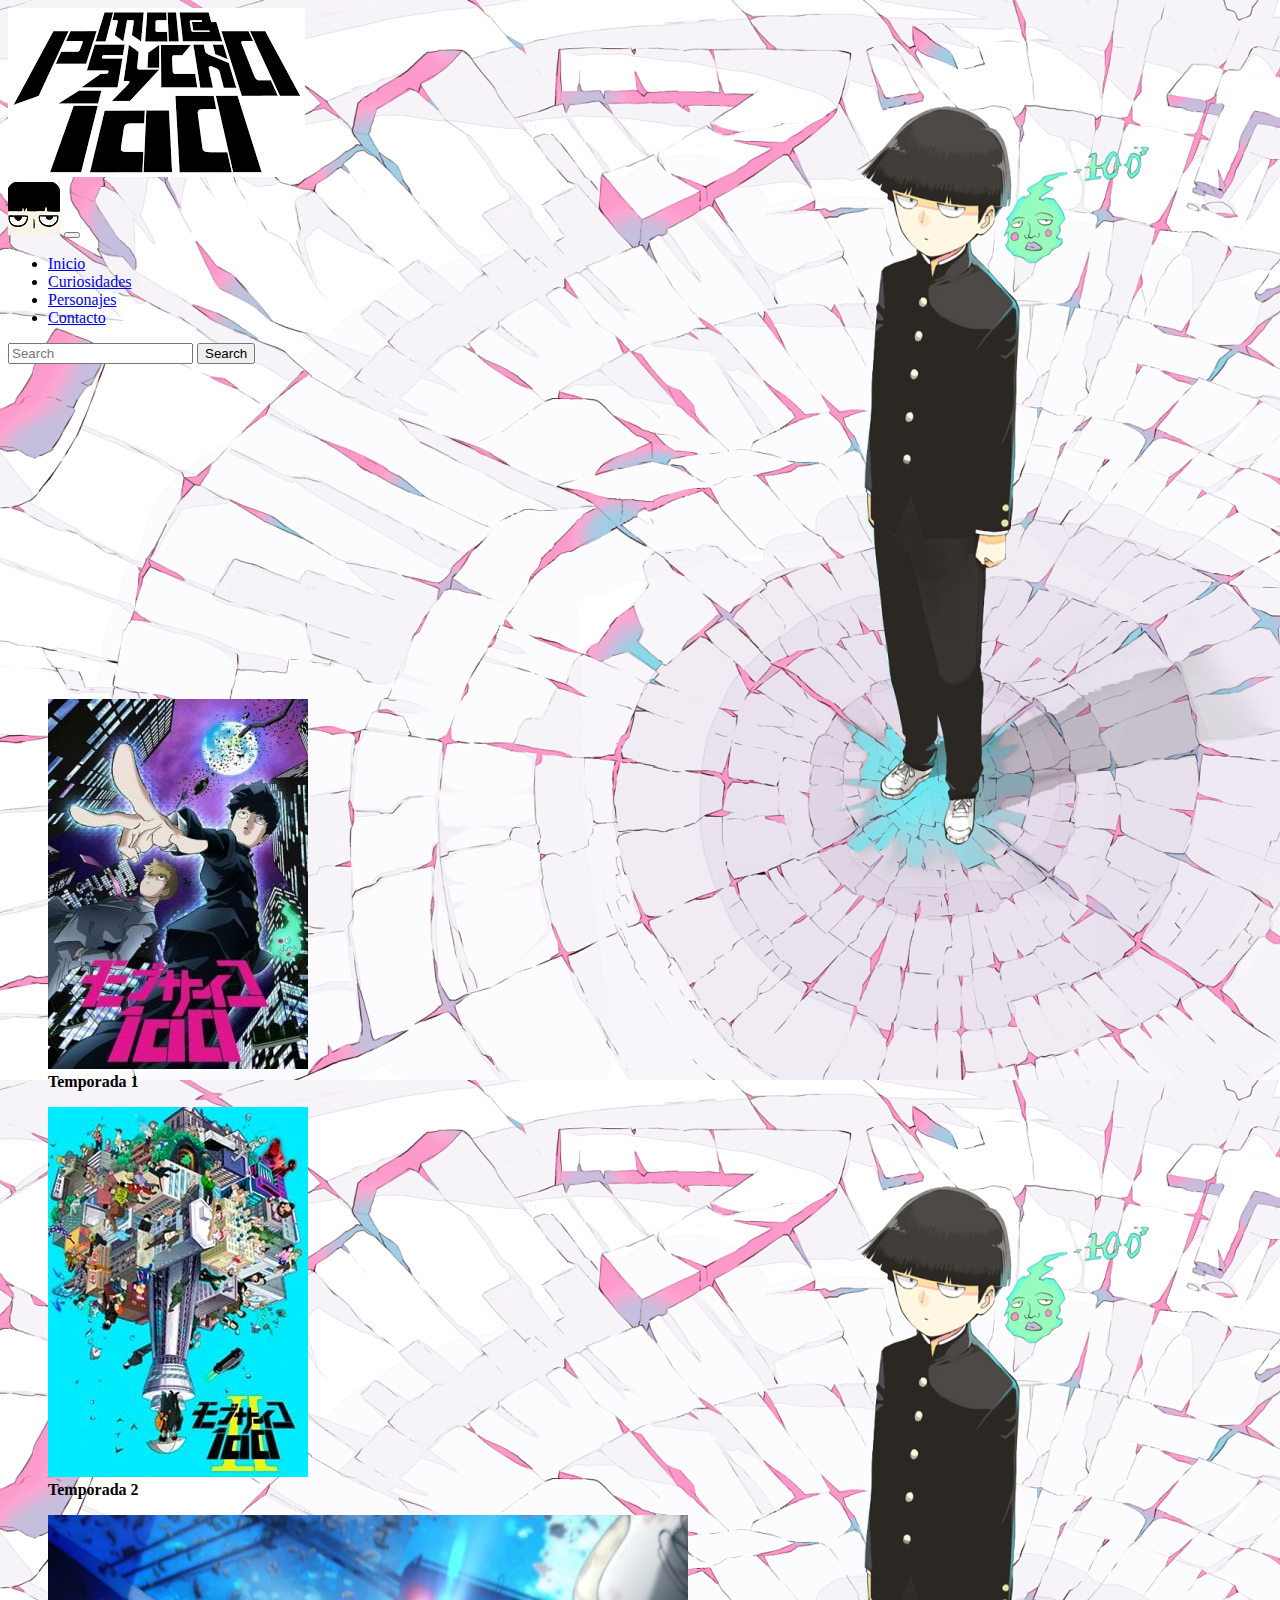
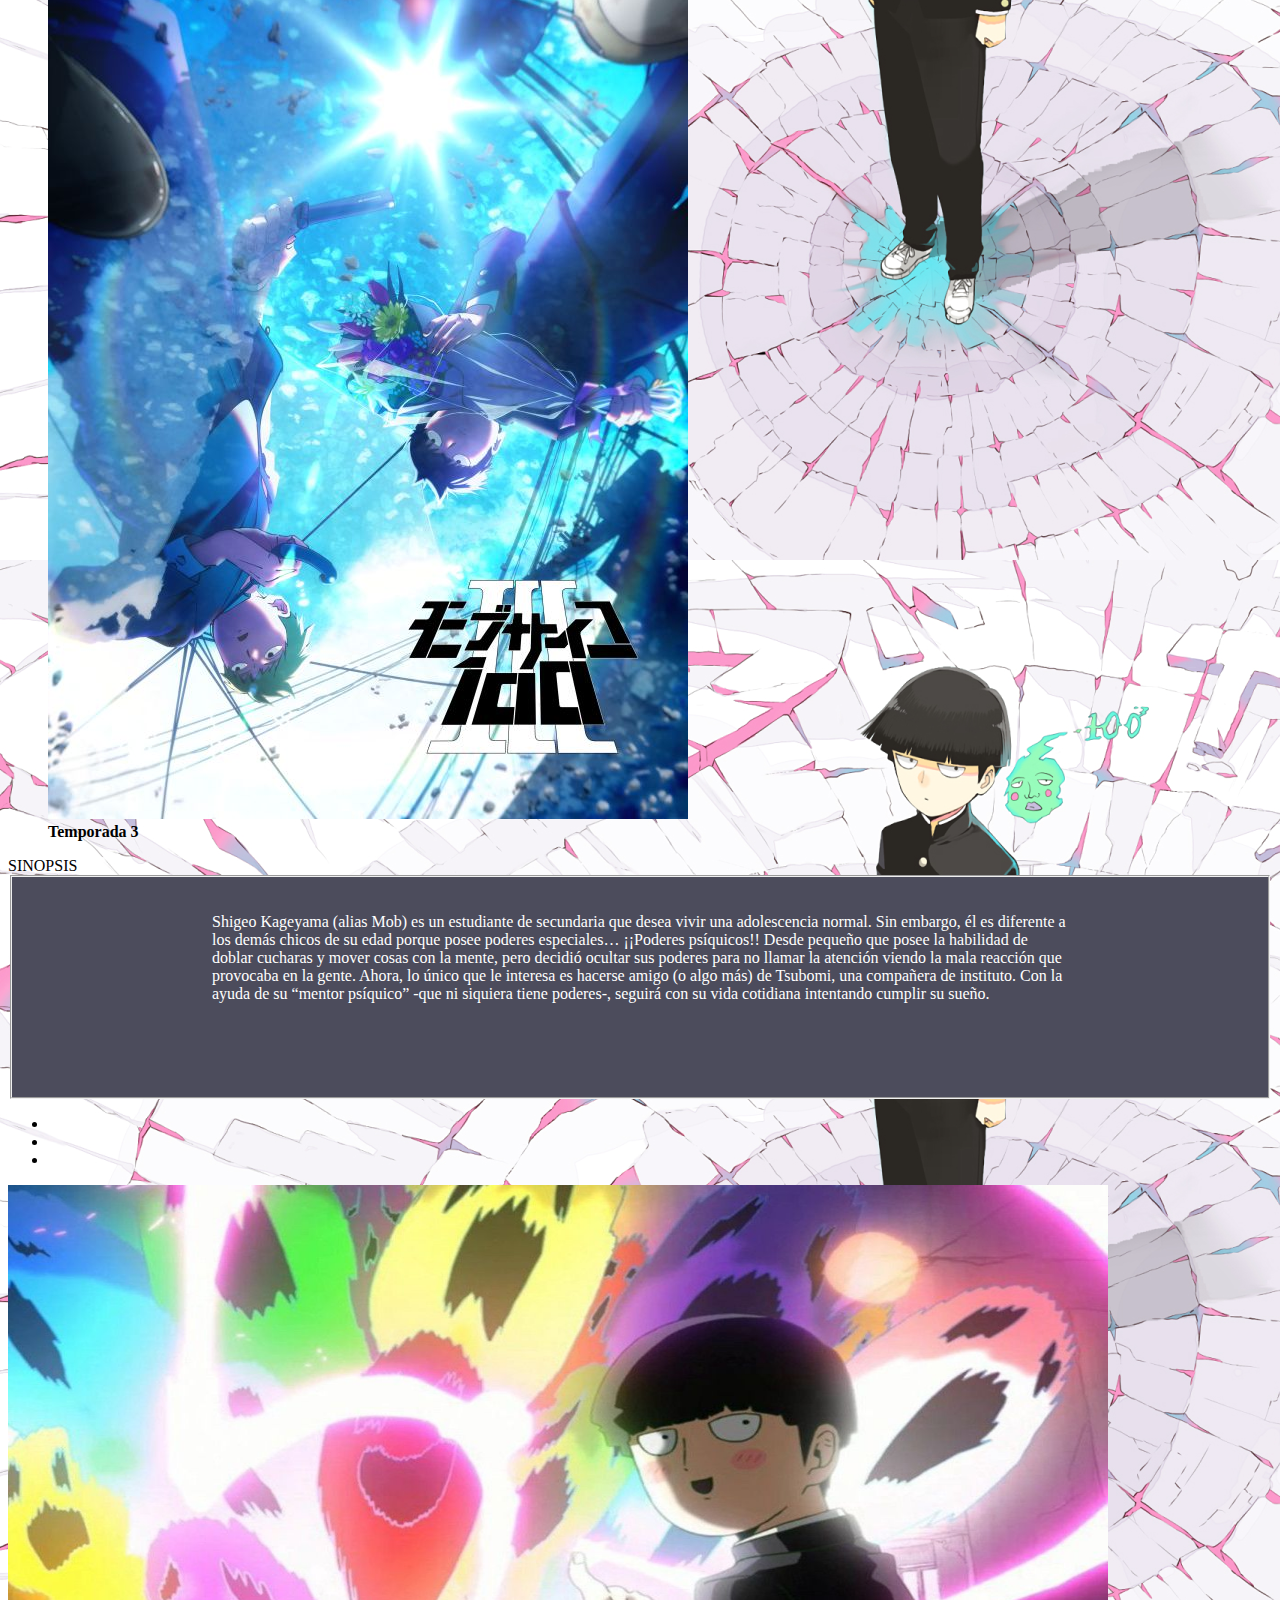
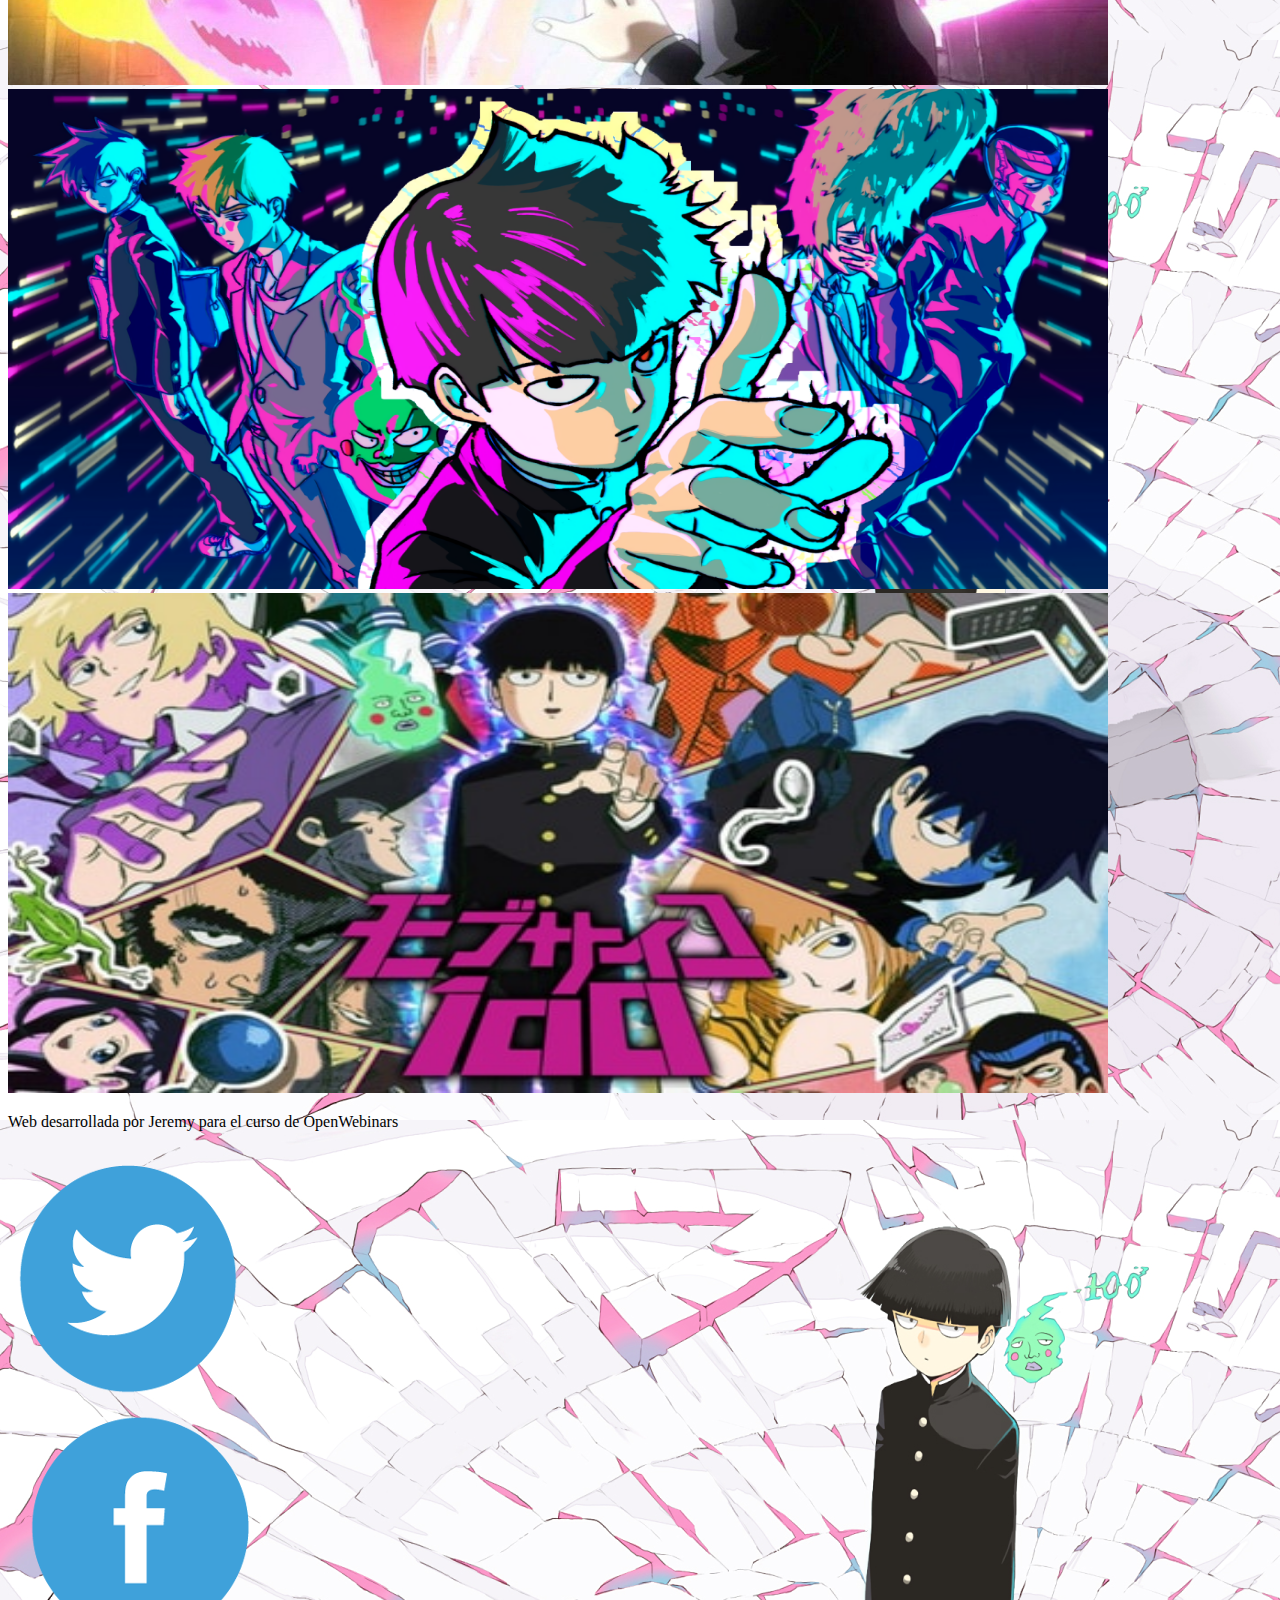
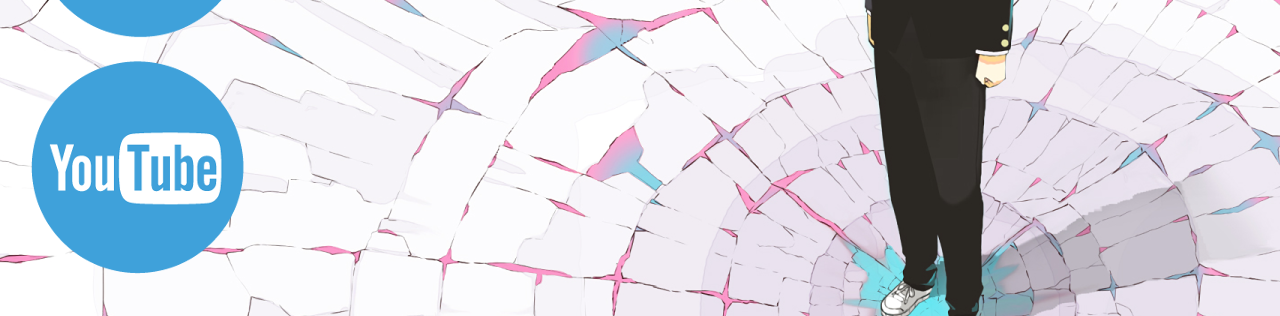
<file: index.html>
<!DOCTYPE html>
<html lang="es">
  <head>
    <title>Pagina web sobre Mob Psycho100</title>
    <!-- Required meta tags -->
    <meta charset="utf-8">
    <meta name="viewport" content="width=device-width, initial-scale=1, shrink-to-fit=no">

    <!-- Bootstrap CSS -->
    <link rel="stylesheet" href="https://maxcdn.bootstrapcdn.com/bootstrap/4.0.0-beta.2/css/bootstrap.min.css" integrity="sha384-PsH8R72JQ3SOdhVi3uxftmaW6Vc51MKb0q5P2rRUpPvrszuE4W1povHYgTpBfshb" crossorigin="anonymous">

    <!-- Course CSS -->
    <link rel="stylesheet" href="css/styles.css">

  </head>
  <body>
      <div class="container"><!--no se toca-->
      <!-- HEADER -->
      <div class="row justify-content-center">
        <div class="col-4 col-md-3 col-lg-3">
          <img src="img/mob psycho logo.png" class="img-fluid" />
        </div>
      </div>
      <!-- MENU -->
      <nav class="navbar navbar-expand-sm navbar-dark bg-dark">
        <div class="container-fluid">
          <img src="img/minilogomob.png" class="img-fluid" />
          <button class="navbar-toggler" type="button" data-bs-toggle="collapse" data-bs-target="#mynavbar">
            <span class="navbar-toggler-icon"></span>
          </button>
          <div class="collapse navbar-collapse" id="mynavbar">
            <ul class="navbar-nav me-auto">
              <li class="nav-item">
                <a class="nav-link active" href="index.html">Inicio</a>
              </li>
              <li class="nav-item">
                <a class="nav-link" href="curiosidades.html">Curiosidades</a>
              </li>
              <li class="nav-item">
                <a class="nav-link" href="personajes.html">Personajes</a>
              </li>
              <li class="nav-item">
                <a class="nav-link" href="contacto.html">Contacto</a>
              </li>
            </ul>
            <form class="d-flex">
              <input class="form-control me-2" type="text" placeholder="Search">
              <button class="btn btn-primary" type="button">Search</button>
            </form>
          </div>
        </div>
      </nav>

      <!-- CONTENIDO IMÁGENES-->
      <div class="row mt-3">
        <div class="col-md-6">
          <div class="embed-responsive embed-responsive-4by3">
            <iframe width="560" height="315" src="https://www.youtube.com/embed/nTze7vAdRpM" title="YouTube video player" frameborder="0" allow="accelerometer; autoplay; clipboard-write; encrypted-media; gyroscope; picture-in-picture" allowfullscreen></iframe>
          </div>
        </div>
        <div class="col-md-6">
          <div class="row mt-3">
            <div class="col-6">
              <figure class="figure">
                <img src="img/temp1mob.jpg" class="img-fluid rounded">
                <figcaption class="figure-caption text-center"><b>Temporada 1</b></figcaption>
              </figure>
            </div>
            <div class="col-6">
              <figure class="figure">
                <img src="img/temp2mob.jpg" class="img-fluid rounded">
                <figcaption class="figure-caption text-center"><b>Temporada 2</b></figcaption>
              </figure>
            </div>
          </div>
          <div class="row">
            <div class="col-6">
              <figure class="figure">
                <img src="img/temp3mob.jpg" class="img-fluid rounded">
                <figcaption class="figure-caption text-center"><b>Temporada 3</b></figcaption>
              </figure>
            </div>
          </div>
        </div>
      </div>
    

      <!-- CONTENIDOS  Curso-->
      <div class="display-3 text-center bg-dark text-white">
        SINOPSIS
      </div>
      <div class="row bg-white teaxt-white p-3">
        <div class="col-12">
        <fieldset>
          <p>
            Shigeo Kageyama (alias Mob) es un estudiante de secundaria que desea vivir una adolescencia normal. Sin embargo, él es diferente a los demás chicos de su edad porque posee poderes especiales… ¡¡Poderes psíquicos!! Desde pequeño que posee la habilidad de doblar cucharas y mover cosas con la mente, pero decidió ocultar sus poderes para no llamar la atención viendo la mala reacción que provocaba en la gente. Ahora, lo único que le interesa es hacerse amigo (o algo más) de Tsubomi, una compañera de instituto. Con la ayuda de su “mentor psíquico” -que ni siquiera tiene poderes-, seguirá con su vida cotidiana intentando cumplir su sueño.
          </p>
        </fieldset>  
        </div>
      </div>

      <div id="demo" class="carousel slide" data-ride="carousel">

        <!-- Indicators -->
        <ul class="carousel-indicators">
          <li data-target="#demo" data-slide-to="0" class="active"></li>
          <li data-target="#demo" data-slide-to="1"></li>
          <li data-target="#demo" data-slide-to="2"></li>
        </ul>
        
        <!-- The slideshow -->
        <div class="carousel-inner">
          <div class="carousel-item active">
            <img src="img/fotomob1.jpg" alt="mob3" width="1100" height="500">
          </div>
          <div class="carousel-item">
            <img src="img/fotomob2.png" alt="mob2" width="1100" height="500">
          </div>
          <div class="carousel-item">
            <img src="img/fotomob3.png" alt="mob3" width="1100" height="500">
          </div>
        </div>
        
        <!-- Left and right controls -->
        <a class="carousel-control-prev" href="#demo" data-slide="prev">
          <span class="carousel-control-prev-icon"></span>
        </a>
        <a class="carousel-control-next" href="#demo" data-slide="next">
          <span class="carousel-control-next-icon"></span>
        </a>
      </div>


     

      <!-- PIE -->
    
      <div class="row bg-dark justify-content-center p-1">
        <div class="col-6 w-100">
          <p class="text-center text-white">
            Web desarrollada por Jeremy para el curso de OpenWebinars
          </p>
        </div>
      </div>
      <div class="row bg-dark justify-content-center p-1">
        <div class="col-2 col-md-1">
          <img src="img/twitter.png" class="img-fluid" />
        </div>
        <div class="col-2 col-md-1">
          <img src="img/facebook.png" class="img-fluid" />
        </div>
        <div class="col-2 col-md-1">
          <img src="img/youtube.png" class="img-fluid" />
        </div>
      </div>
      

      </div><!--no se toca-->


    <!-- Optional JavaScript -->
    <!-- jQuery first, then Popper.js, then Bootstrap JS -->
    <script src="https://code.jquery.com/jquery-3.2.1.slim.min.js" integrity="sha384-KJ3o2DKtIkvYIK3UENzmM7KCkRr/rE9/Qpg6aAZGJwFDMVNA/GpGFF93hXpG5KkN" crossorigin="anonymous"></script>
    <script src="https://cdnjs.cloudflare.com/ajax/libs/popper.js/1.12.3/umd/popper.min.js" integrity="sha384-vFJXuSJphROIrBnz7yo7oB41mKfc8JzQZiCq4NCceLEaO4IHwicKwpJf9c9IpFgh" crossorigin="anonymous"></script>
    <script src="https://maxcdn.bootstrapcdn.com/bootstrap/4.0.0-beta.2/js/bootstrap.min.js" integrity="sha384-alpBpkh1PFOepccYVYDB4do5UnbKysX5WZXm3XxPqe5iKTfUKjNkCk9SaVuEZflJ" crossorigin="anonymous"></script>
  </body>
</html>
</file>
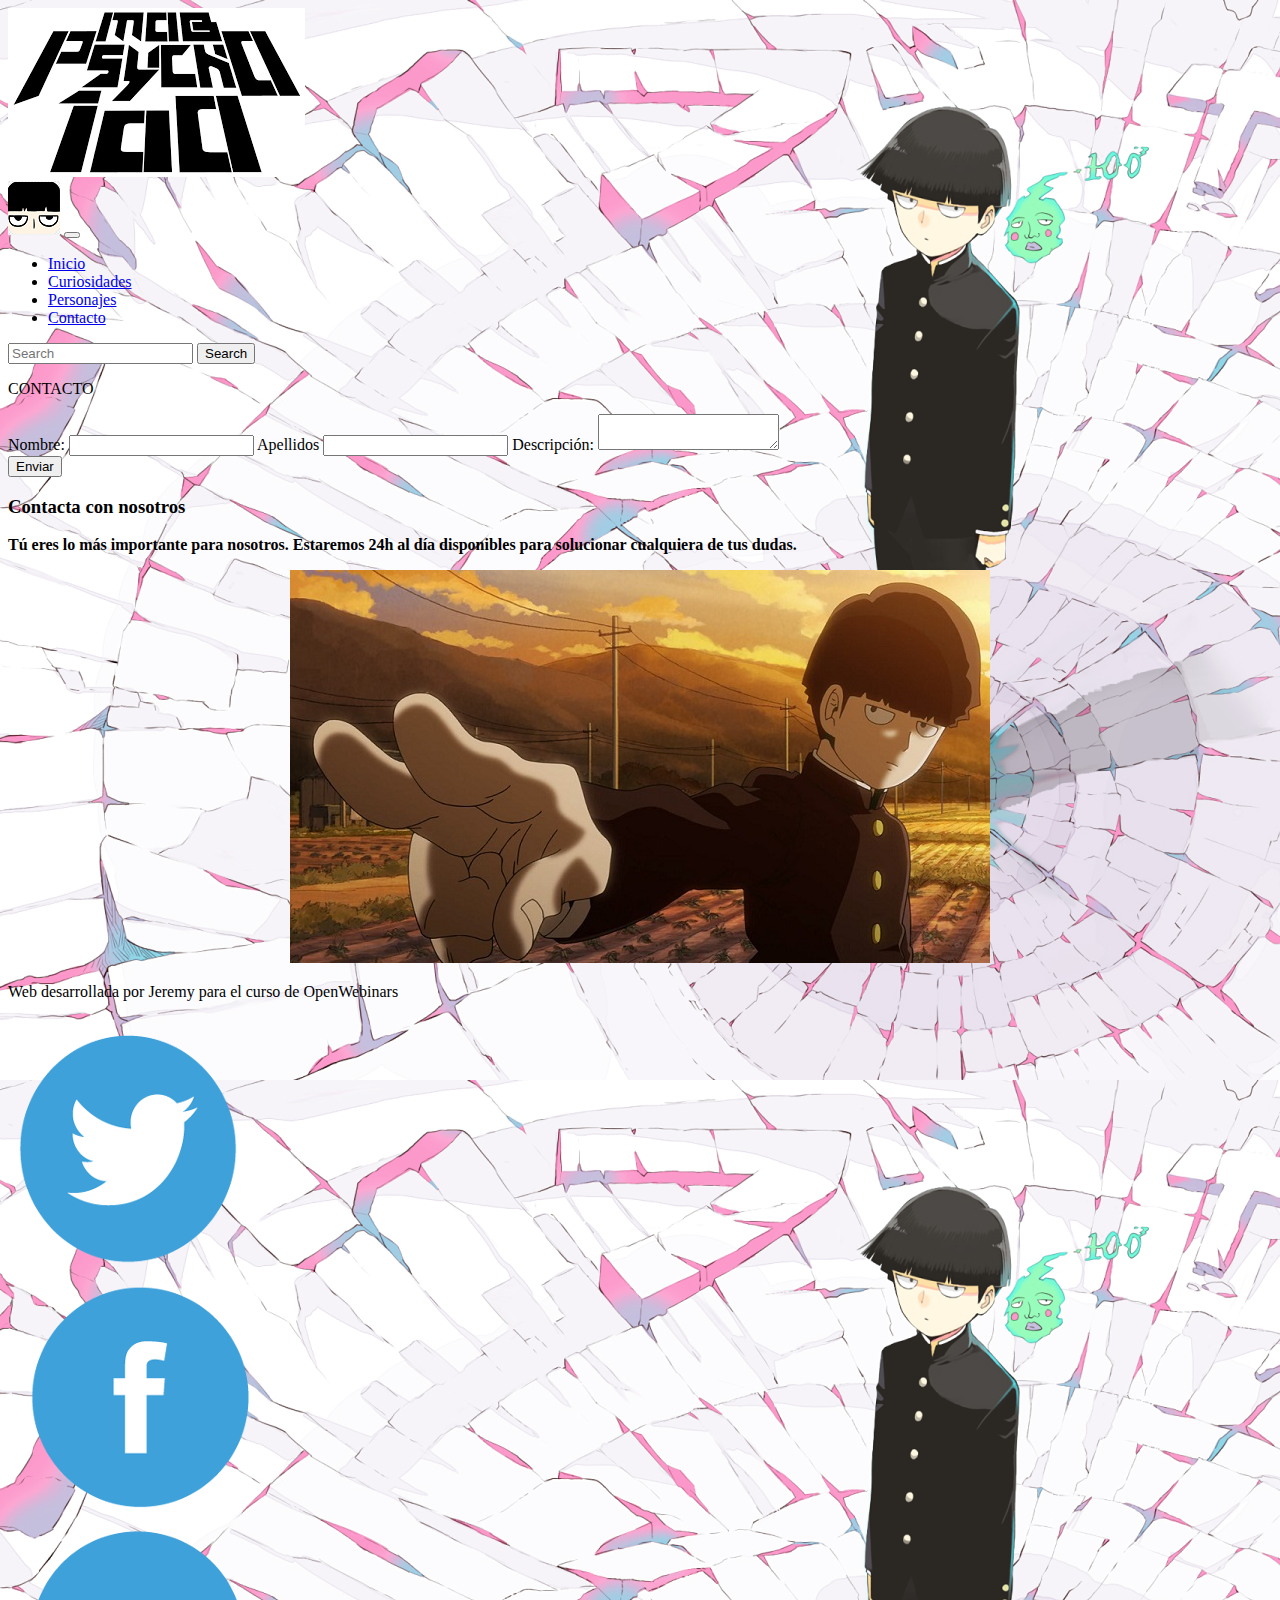
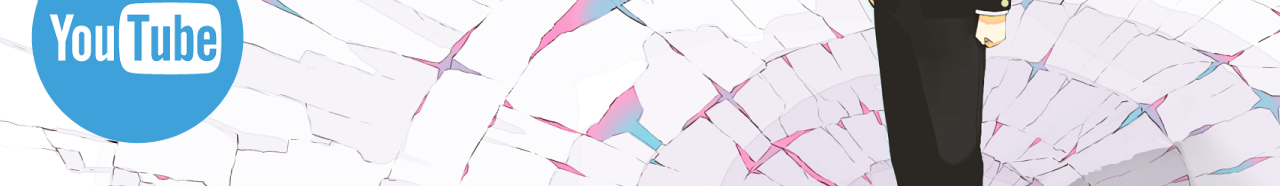
<file: contacto.html>
<!DOCTYPE html>
<html lang="es">
  <head>
    <title>Contacto</title>
    <!-- Required meta tags -->
    <meta charset="utf-8">
    <meta name="viewport" content="width=device-width, initial-scale=1, shrink-to-fit=no">

    <!-- Bootstrap CSS -->
    <link rel="stylesheet" href="https://maxcdn.bootstrapcdn.com/bootstrap/4.0.0-beta.2/css/bootstrap.min.css" integrity="sha384-PsH8R72JQ3SOdhVi3uxftmaW6Vc51MKb0q5P2rRUpPvrszuE4W1povHYgTpBfshb" crossorigin="anonymous">

    <!-- Course CSS -->
    <link rel="stylesheet" href="css/styles.css">

  </head>
  <body>

    <div class="container">
       <!-- HEADER -->
       <div class="row justify-content-center">
        <div class="col-4 col-md-3 col-lg-3">
          <img src="img/mob psycho logo.png" class="img-fluid" />
        </div>
      </div>
      <!-- MENU -->
      <nav class="navbar navbar-expand-sm navbar-dark bg-dark">
        <div class="container-fluid">
          <img src="img/minilogomob.png" class="img-fluid" />
          <button class="navbar-toggler" type="button" data-bs-toggle="collapse" data-bs-target="#mynavbar">
            <span class="navbar-toggler-icon"></span>
          </button>
          <div class="collapse navbar-collapse" id="mynavbar">
            <ul class="navbar-nav me-auto">
              <li class="nav-item">
                <a class="nav-link" href="index.html">Inicio</a>
              </li>
              <li class="nav-item">
                <a class="nav-link" href="curiosidades.html">Curiosidades</a>
              </li>
              <li class="nav-item">
                <a class="nav-link" href="personajes.html">Personajes</a>
              </li>
              <li class="nav-item">
                <a class="nav-link active" href="contacto.html">Contacto</a>
              </li>
            </ul>
            <form class="d-flex">
              <input class="form-control me-2" type="text" placeholder="Search">
              <button class="btn btn-primary" type="button">Search</button>
            </form>
          </div>
        </div>
      </nav>
        
      <!-- CABECERA DE SECCIÓN -->
<p class="display-4 text-center bg-dark text-white">
  CONTACTO
</p>
<!-- FORMULARIO -->
<div class="row justify-content-center">
  <div class="col-sm-6 col-md-4">
    <div class="form-group">
      <form>
        <label>Nombre:</label>
        <input class="form-control" type="text" name="name">
        <label>Apellidos</label>
        <input class="form-control" type="text" name="lastname">
        <label>Descripción:</label>
        <textarea class="form-control"></textarea>
        <div class="mt-3 text-right">
          <input class="btn btn-success"  type="submit" value="Enviar" />
        </div>
      </form>
    </div>
  </div>
  <div class="col-sm-6 col-md-4">
    <h3 class="bg-dark rounded p-2 text-white">Contacta con nosotros</h3>
    <p><b>
      Tú eres lo más importante para nosotros. Estaremos 24h al día disponibles
      para solucionar cualquiera de tus dudas.
    </p></b>
  </div>
</div>
<div class="contacto">
  <img src="img/mob-psycho-contac.jpg" class="img-fluid rounded">
</div>      
      

      
       
     
      

     

      <!-- PIE -->
    <footer>
      <div class="row bg-dark justify-content-center p-1">
        <div class="col-6 w-100">
          <p class="text-center text-white">
            Web desarrollada por Jeremy para el curso de OpenWebinars
          </p>
        </div>
      </div>
      <div class="row bg-dark justify-content-center p-1">
        <div class="col-2 col-md-1">
          <img src="img/twitter.png" class="img-fluid" />
        </div>
        <div class="col-2 col-md-1">
          <img src="img/facebook.png" class="img-fluid" />
        </div>
        <div class="col-2 col-md-1">
          <img src="img/youtube.png" class="img-fluid" />
        </div>
      </div>
    </footer>
      
   

      </div>


    <!-- Optional JavaScript -->
    <!-- jQuery first, then Popper.js, then Bootstrap JS -->
    <script src="https://code.jquery.com/jquery-3.2.1.slim.min.js" integrity="sha384-KJ3o2DKtIkvYIK3UENzmM7KCkRr/rE9/Qpg6aAZGJwFDMVNA/GpGFF93hXpG5KkN" crossorigin="anonymous"></script>
    <script src="https://cdnjs.cloudflare.com/ajax/libs/popper.js/1.12.3/umd/popper.min.js" integrity="sha384-vFJXuSJphROIrBnz7yo7oB41mKfc8JzQZiCq4NCceLEaO4IHwicKwpJf9c9IpFgh" crossorigin="anonymous"></script>
    <script src="https://maxcdn.bootstrapcdn.com/bootstrap/4.0.0-beta.2/js/bootstrap.min.js" integrity="sha384-alpBpkh1PFOepccYVYDB4do5UnbKysX5WZXm3XxPqe5iKTfUKjNkCk9SaVuEZflJ" crossorigin="anonymous"></script>
  </body>
</html>
</file>
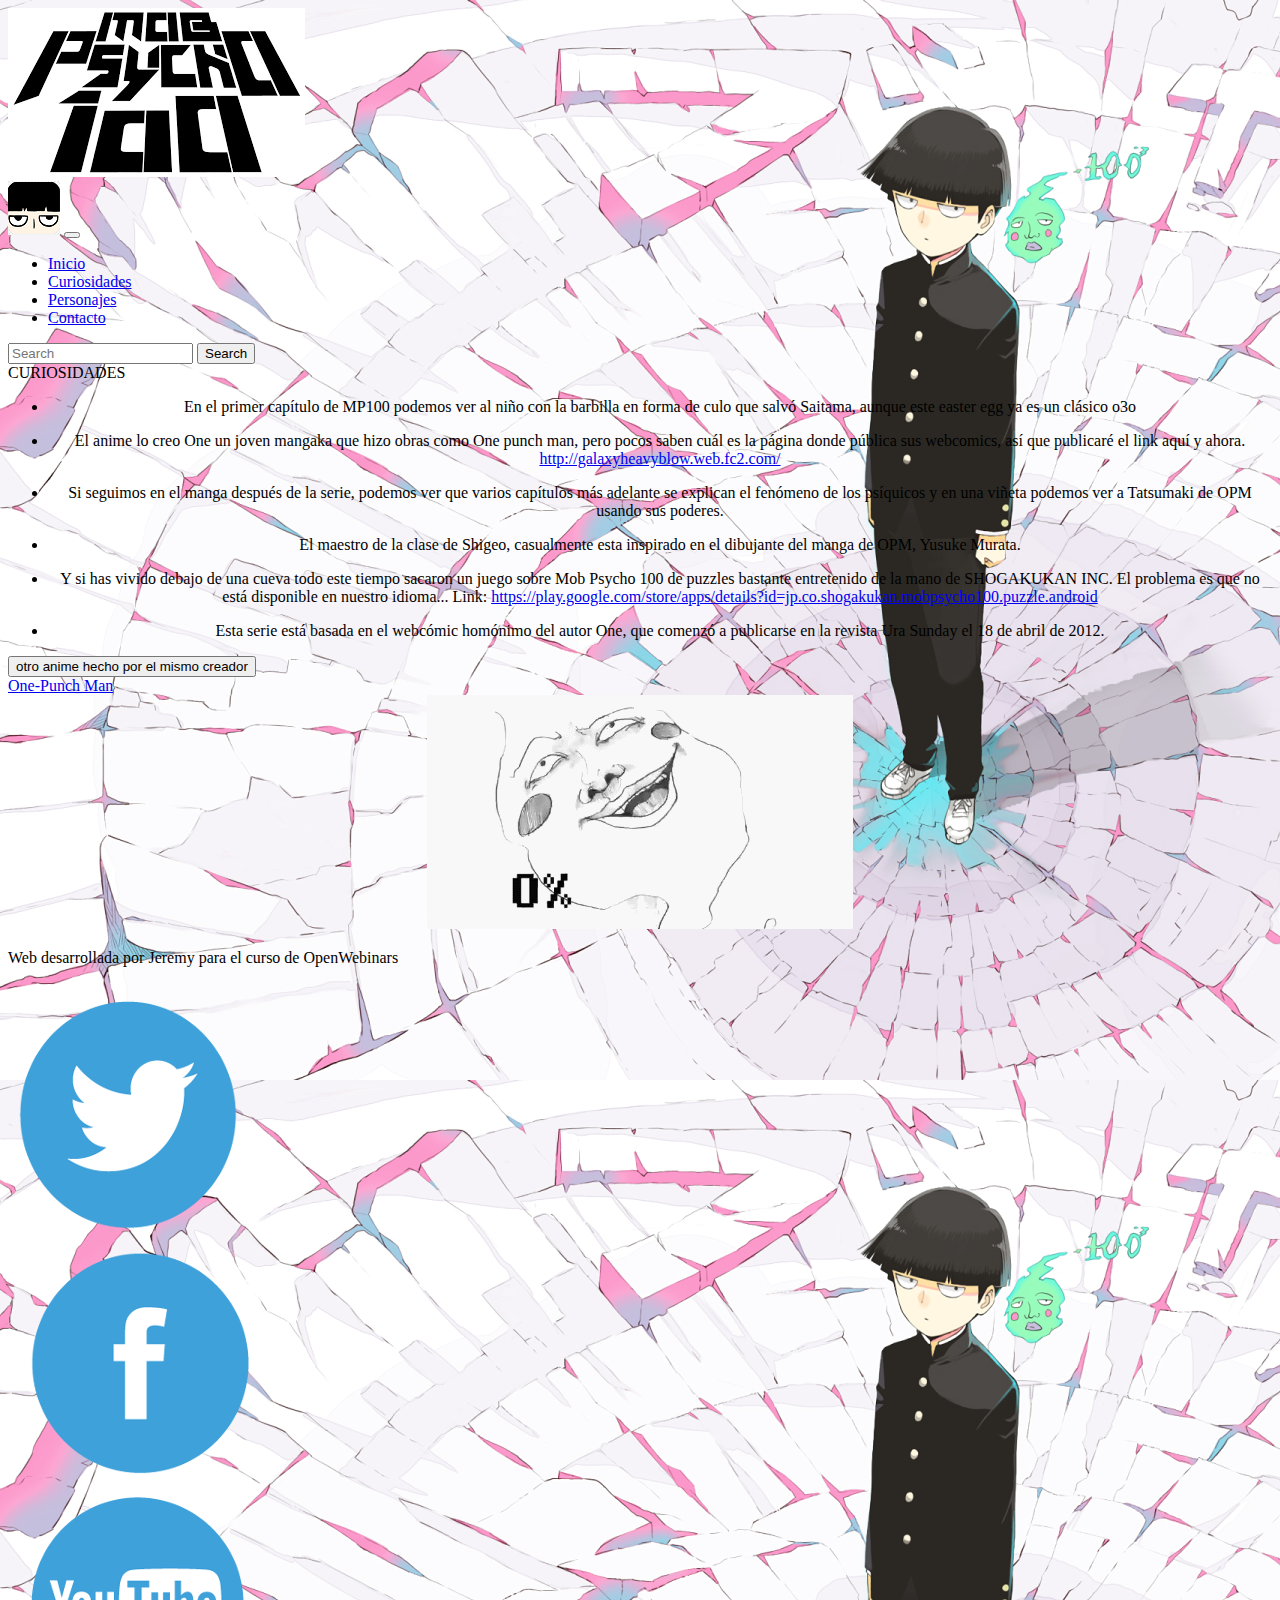
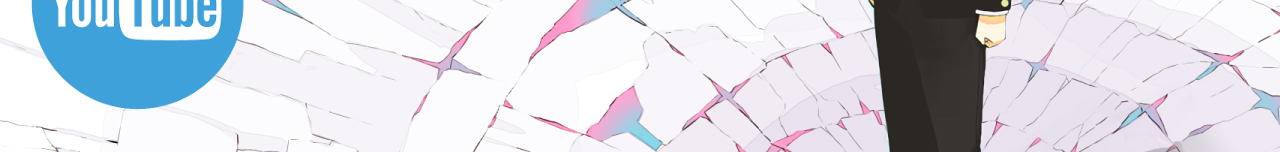
<file: curiosidades.html>
<!DOCTYPE html>
<html lang="es">
  <head>
    <title>Curiosidades</title>
    <!-- Required meta tags -->
    <meta charset="utf-8">
    <meta name="viewport" content="width=device-width, initial-scale=1, shrink-to-fit=no">

    <!-- Bootstrap CSS -->
    <link rel="stylesheet" href="https://maxcdn.bootstrapcdn.com/bootstrap/4.0.0-beta.2/css/bootstrap.min.css" integrity="sha384-PsH8R72JQ3SOdhVi3uxftmaW6Vc51MKb0q5P2rRUpPvrszuE4W1povHYgTpBfshb" crossorigin="anonymous">

    <!-- Course CSS -->
    <link rel="stylesheet" href="css/styles.css">

  </head>
  <body>

    <div class="container">
       <!-- HEADER -->
       <div class="row justify-content-center">
        <div class="col-4 col-md-3 col-lg-3">
          <img src="img/mob psycho logo.png" class="img-fluid" />
        </div>
      </div>
      <!-- MENU -->
      <nav class="navbar navbar-expand-sm navbar-dark bg-dark">
        <div class="container-fluid">
          <img src="img/minilogomob.png" class="img-fluid" />
          <button class="navbar-toggler" type="button" data-bs-toggle="collapse" data-bs-target="#mynavbar">
            <span class="navbar-toggler-icon"></span>
          </button>
          <div class="collapse navbar-collapse" id="mynavbar">
            <ul class="navbar-nav me-auto">
              <li class="nav-item">
                <a class="nav-link" href="index.html">Inicio</a>
              </li>
              <li class="nav-item">
                <a class="nav-link active" href="curiosidades.html">Curiosidades</a>
              </li>
              <li class="nav-item">
                <a class="nav-link" href="personajes.html">Personajes</a>
              </li>
              <li class="nav-item">
                <a class="nav-link" href="contacto.html">Contacto</a>
              </li>
            </ul>
            <form class="d-flex">
              <input class="form-control me-2" type="text" placeholder="Search">
              <button class="btn btn-primary" type="button">Search</button>
            </form>
          </div>
        </div>
      </nav>
        
          <div class="display-3 text-center bg-dark text-white">
            CURIOSIDADES
          </div>
          <div class="creador">
            <ul>
              <li>
                En el primer capítulo de MP100 podemos ver al niño con la barbilla en forma de culo que salvó Saitama, aunque este easter egg ya es un clásico o3o 
              </li>
            </ul>


            <ul>
              <li>
                El anime lo creo One un joven mangaka que hizo obras como One punch man, pero pocos saben cuál es la página donde pública sus webcomics, así que publicaré el link aquí y ahora.

<a href="http://galaxyheavyblow.web.fc2.com/">http://galaxyheavyblow.web.fc2.com/</a>
              </li>
            </ul>


            <ul>
              <li>
                Si seguimos en el manga después de la serie, podemos ver que varios capítulos más adelante se explican el fenómeno de los psíquicos y en una viñeta podemos ver a Tatsumaki de OPM usando sus poderes.


              </li>
            </ul>

            

            <ul>
              <li>
                El maestro de la clase de Shigeo, casualmente esta inspirado en el dibujante del manga de OPM, Yusuke Murata.
              </li>
            </ul>


            <ul>
              <li>
                Y si has vivido debajo de una cueva todo este tiempo sacaron un juego sobre Mob Psycho 100 de puzzles bastante entretenido de la mano de SHOGAKUKAN INC. El problema es que no está disponible en nuestro idioma... Link: <a href="https://play.google.com/store/apps/details?id=jp.co.shogakukan.mobpsycho100.puzzle.android">https://play.google.com/store/apps/details?id=jp.co.shogakukan.mobpsycho100.puzzle.android</a>
              </li>
            </ul>


            <ul>
              <li>
                Esta serie está basada en el webcómic homónimo del autor One, que comenzó a publicarse en la revista Ura Sunday el 18 de abril de 2012.
              </li>
            </ul>




          
          </div>
          
          <div class="container">                                     
            <div class="dropdown">
              <button type="button" class="btn btn-dark dropdown-toggle" data-toggle="dropdown">
               otro anime hecho por el mismo creador 
              </button>
              <div class="dropdown-menu">
                <a class="dropdown-item" href="https://www.crunchyroll.com/es-es/one-punch-man">One-Punch Man</a>
              </div>
            </div>
          </div>
          <div class="gif">
            <img src="img/Shigeo_Kageyama-gif.gif" class="img-fluid rounded">
          </div>
        
       
      

      
       
     
      

     

      <!-- PIE -->
    <footer>
      <div class="row bg-dark justify-content-center p-1">
        <div class="col-6 w-100">
          <p class="text-center text-white">
            Web desarrollada por Jeremy para el curso de OpenWebinars
          </p>
        </div>
      </div>
      <div class="row bg-dark justify-content-center p-1">
        <div class="col-2 col-md-1">
          <img src="img/twitter.png" class="img-fluid" />
        </div>
        <div class="col-2 col-md-1">
          <img src="img/facebook.png" class="img-fluid" />
        </div>
        <div class="col-2 col-md-1">
          <img src="img/youtube.png" class="img-fluid" />
        </div>
      </div>
    </footer>
      
   

      </div>


    <!-- Optional JavaScript -->
    <!-- jQuery first, then Popper.js, then Bootstrap JS -->
    <script src="https://code.jquery.com/jquery-3.2.1.slim.min.js" integrity="sha384-KJ3o2DKtIkvYIK3UENzmM7KCkRr/rE9/Qpg6aAZGJwFDMVNA/GpGFF93hXpG5KkN" crossorigin="anonymous"></script>
    <script src="https://cdnjs.cloudflare.com/ajax/libs/popper.js/1.12.3/umd/popper.min.js" integrity="sha384-vFJXuSJphROIrBnz7yo7oB41mKfc8JzQZiCq4NCceLEaO4IHwicKwpJf9c9IpFgh" crossorigin="anonymous"></script>
    <script src="https://maxcdn.bootstrapcdn.com/bootstrap/4.0.0-beta.2/js/bootstrap.min.js" integrity="sha384-alpBpkh1PFOepccYVYDB4do5UnbKysX5WZXm3XxPqe5iKTfUKjNkCk9SaVuEZflJ" crossorigin="anonymous"></script>
  </body>
</html>
</file>
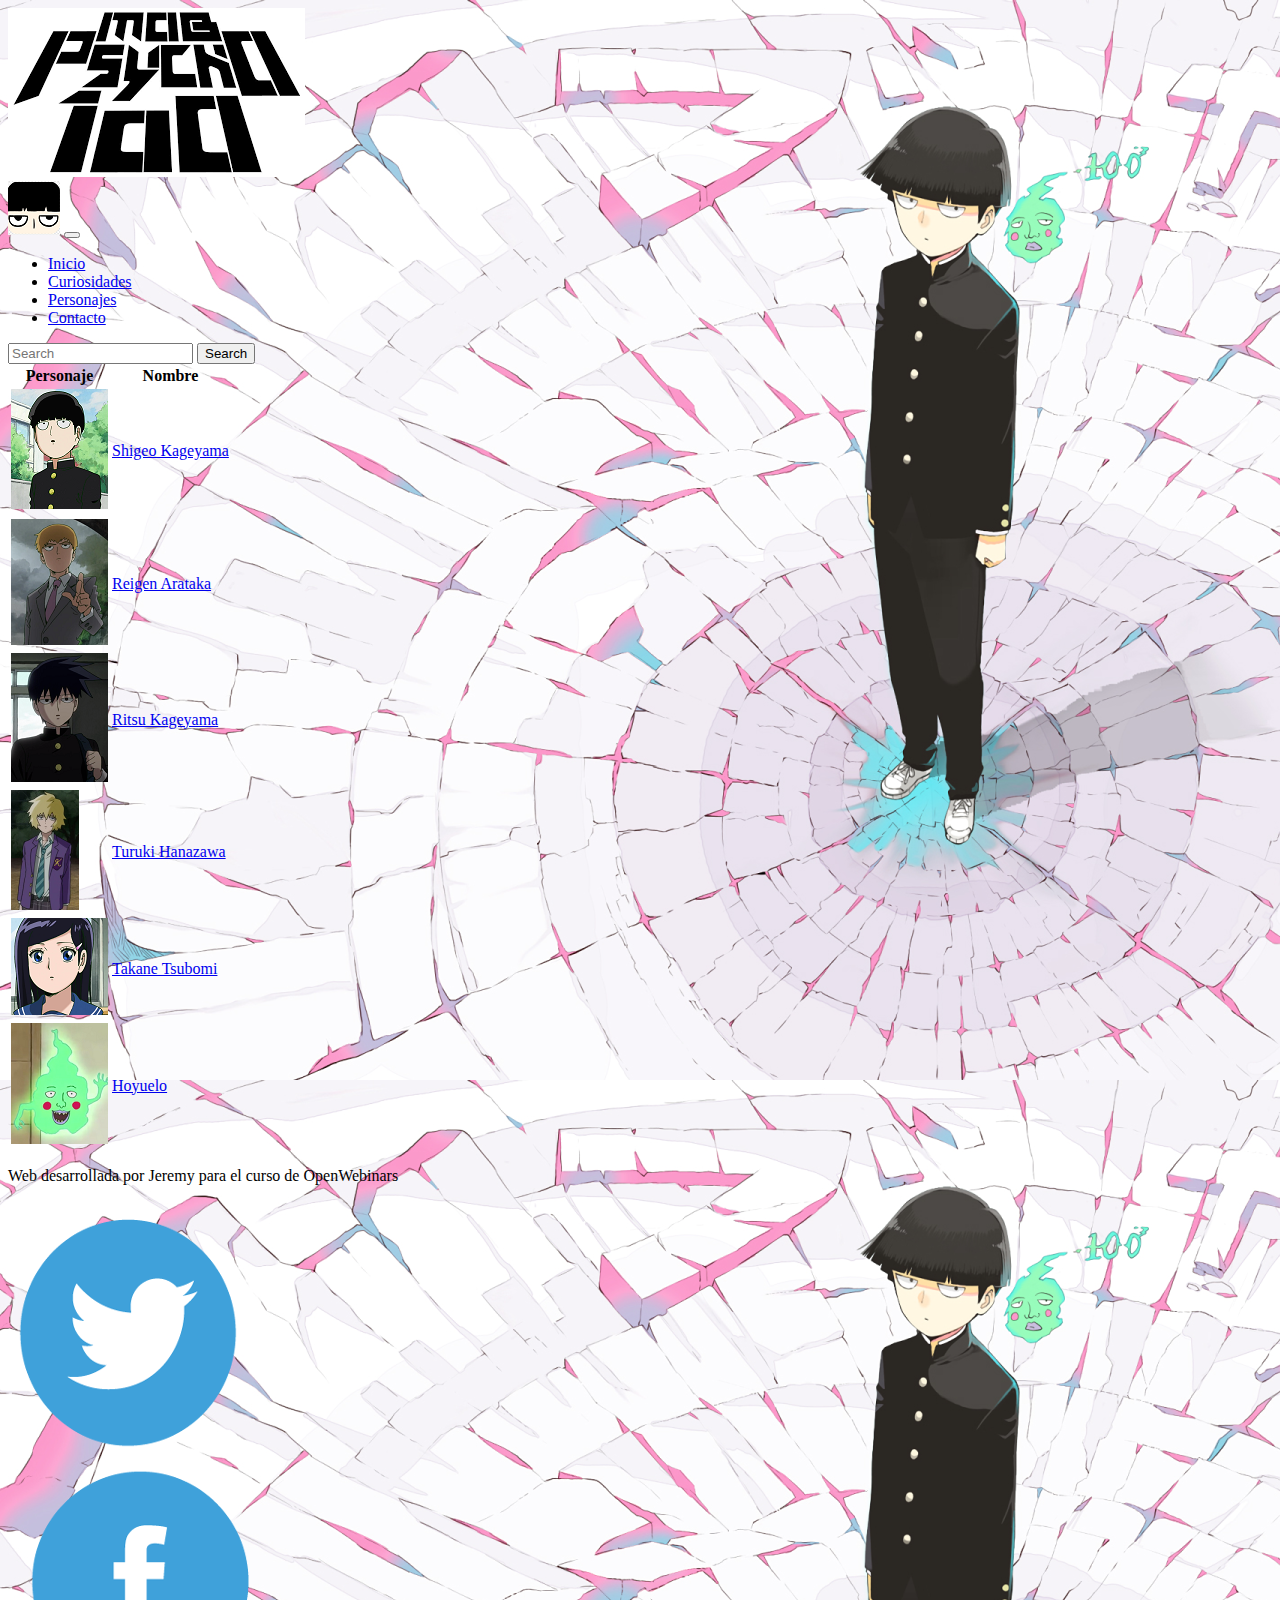
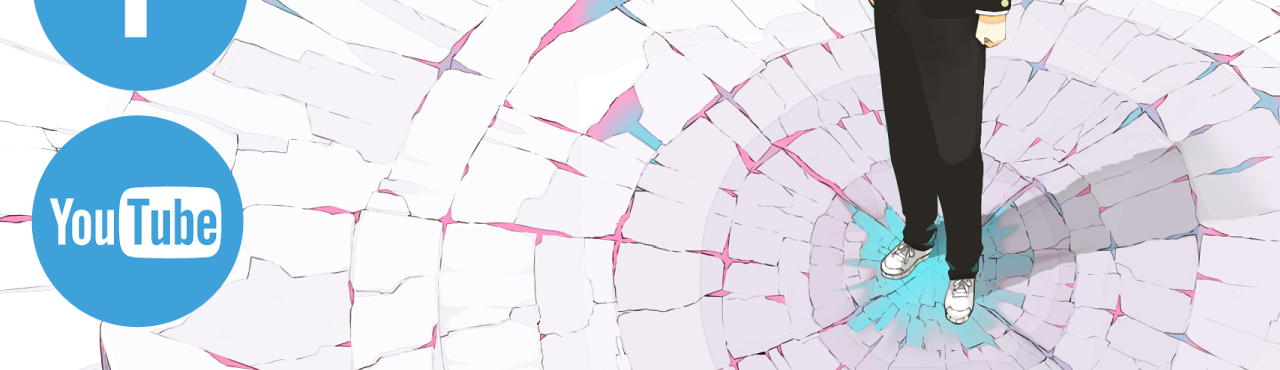
<file: personajes.html>
<!DOCTYPE html>
<html lang="es">
  <head>
    <title>Personajes</title>
    <!-- Required meta tags -->
    <meta charset="utf-8">
    <meta name="viewport" content="width=device-width, initial-scale=1, shrink-to-fit=no">

    <!-- Bootstrap CSS -->
    <link rel="stylesheet" href="https://maxcdn.bootstrapcdn.com/bootstrap/4.0.0-beta.2/css/bootstrap.min.css" integrity="sha384-PsH8R72JQ3SOdhVi3uxftmaW6Vc51MKb0q5P2rRUpPvrszuE4W1povHYgTpBfshb" crossorigin="anonymous">

    <!-- Course CSS -->
    <link rel="stylesheet" href="css/styles.css">

  </head>
  <body>

    <div class="container">
      <!-- HEADER -->
      <div class="row justify-content-center">
        <div class="col-4 col-md-3 col-lg-2">
          <img src="img/mob psycho logo.png" class="img-fluid" />
        </div>
      </div>
      <!-- MENU -->
      <nav class="navbar navbar-expand-sm navbar-dark bg-dark">
        <div class="container-fluid">
          <img src="img/minilogomob.png" class="img-fluid" />
          <button class="navbar-toggler" type="button" data-bs-toggle="collapse" data-bs-target="#mynavbar">
            <span class="navbar-toggler-icon"></span>
          </button>
          <div class="collapse navbar-collapse" id="mynavbar">
            <ul class="navbar-nav me-auto">
              <li class="nav-item">
                <a class="nav-link" href="index.html">Inicio</a>
              </li>
              <li class="nav-item">
                <a class="nav-link" href="curiosidades.html">Curiosidades</a>
              </li>
              <li class="nav-item">
                <a class="nav-link active" href="personajes.html">Personajes</a>
              </li>
              <li class="nav-item">
                <a class="nav-link" href="contacto.html">Contacto</a>
              </li>
            </ul>
            <form class="d-flex">
              <input class="form-control me-2" type="text" placeholder="Search">
              <button class="btn btn-primary" type="button">Search</button>
            </form>
          </div>
        </div>
      </nav>
              
        <table class="table table-dark table-striped">
          <thead>
            <tr>
              <th>Personaje</th>
              <th>Nombre</th>
              <th></th>
            </tr>
          </thead>
          <tbody>
            <tr>
              <td><img src="img/shigeopersonaje.png"></td>
              <td><a href="https://mob-psycho-100-espanol.fandom.com/es/wiki/Shigeo_Kageyama">Shigeo Kageyama</td></a>
              <td></td>
            </tr>
            <tr>
            </tr>

            <tr>
              <td><img src="img/Reigen_Arataka_personaje.png"></td>
              <td><a href="https://mob-psycho-100-espanol.fandom.com/es/wiki/Arataka_Reigen">Reigen Arataka</td></a>
              <td></td>
            </tr>

            <tr>
              <td><img src="img/RitsuKageyama_personaje.png"></td>
              <td><a href="https://mob-psycho-100-espanol.fandom.com/es/wiki/Ritsu_Kageyama">Ritsu Kageyama</td></a>
              <td></td>
            </tr>

            <tr>
              <td><img src="img/Hanazawa_Teruki_personaje.png"></td>
              <td><a href="https://mob-psycho-100-espanol.fandom.com/es/wiki/Teruki_Hanazawa">Turuki Hanazawa</td></a>
              <td></td>
            </tr>

            <tr>
              <td><img src="img/TakaneTsubomi_personaje.png"></td>
              <td><a href="https://mob-psycho-100-espanol.fandom.com/es/wiki/Takane_Tsubomi">Takane Tsubomi</td></a>
              <td></td>
            </tr>
            
            <tr>
              <td><img src="img/hoyuelo_personaje.png"></td>
              <td><a href="https://mob-psycho-100-espanol.fandom.com/es/wiki/Hoyuelo">Hoyuelo</td></a>
              <td></td>
            </tr>
          </tbody>
        </table>
      </div>
      

      <!-- PIE -->
      <div class="row bg-dark justify-content-center p-1">
        <div class="col-6 w-100">
          <p class="text-center text-white">
            Web desarrollada por Jeremy para el curso de OpenWebinars
          </p>
        </div>
      </div>
      <div class="row bg-dark justify-content-center p-1">
        <div class="col-2 col-md-1">
          <img src="img/twitter.png" class="img-fluid" />
        </div>
        <div class="col-2 col-md-1">
          <img src="img/facebook.png" class="img-fluid" />
        </div>
        <div class="col-2 col-md-1">
          <img src="img/youtube.png" class="img-fluid" />
        </div>
      </div>


      </div>


    <!-- Optional JavaScript -->
    <!-- jQuery first, then Popper.js, then Bootstrap JS -->
    <script src="https://code.jquery.com/jquery-3.2.1.slim.min.js" integrity="sha384-KJ3o2DKtIkvYIK3UENzmM7KCkRr/rE9/Qpg6aAZGJwFDMVNA/GpGFF93hXpG5KkN" crossorigin="anonymous"></script>
    <script src="https://cdnjs.cloudflare.com/ajax/libs/popper.js/1.12.3/umd/popper.min.js" integrity="sha384-vFJXuSJphROIrBnz7yo7oB41mKfc8JzQZiCq4NCceLEaO4IHwicKwpJf9c9IpFgh" crossorigin="anonymous"></script>
    <script src="https://maxcdn.bootstrapcdn.com/bootstrap/4.0.0-beta.2/js/bootstrap.min.js" integrity="sha384-alpBpkh1PFOepccYVYDB4do5UnbKysX5WZXm3XxPqe5iKTfUKjNkCk9SaVuEZflJ" crossorigin="anonymous"></script>
  </body>
</html>
</file>
<file: css/styles.css>
.sobre {
  top: 100px;
  left: 30px;
  opacity: 0.7;
  background-color:grey;
  color: white;
  transform: rotate(10deg);
  border: 1px solid red;
}

body{
  background-image: url(../img/fondomobpsychoultimotry.png);
}

fieldset {
  background-color: rgb(76, 76, 92);
  color: white;
  padding: 0px;
  height: 200px;
  padding-left: 200px;
  padding-right: 200px;
  padding-top: 20px;
}

.creador{
  color:rgb(0, 0, 0);
  text-align: center;
  
}
.gif {
  text-align:center;
}

.contacto {
text-align: center;
}
</file>
